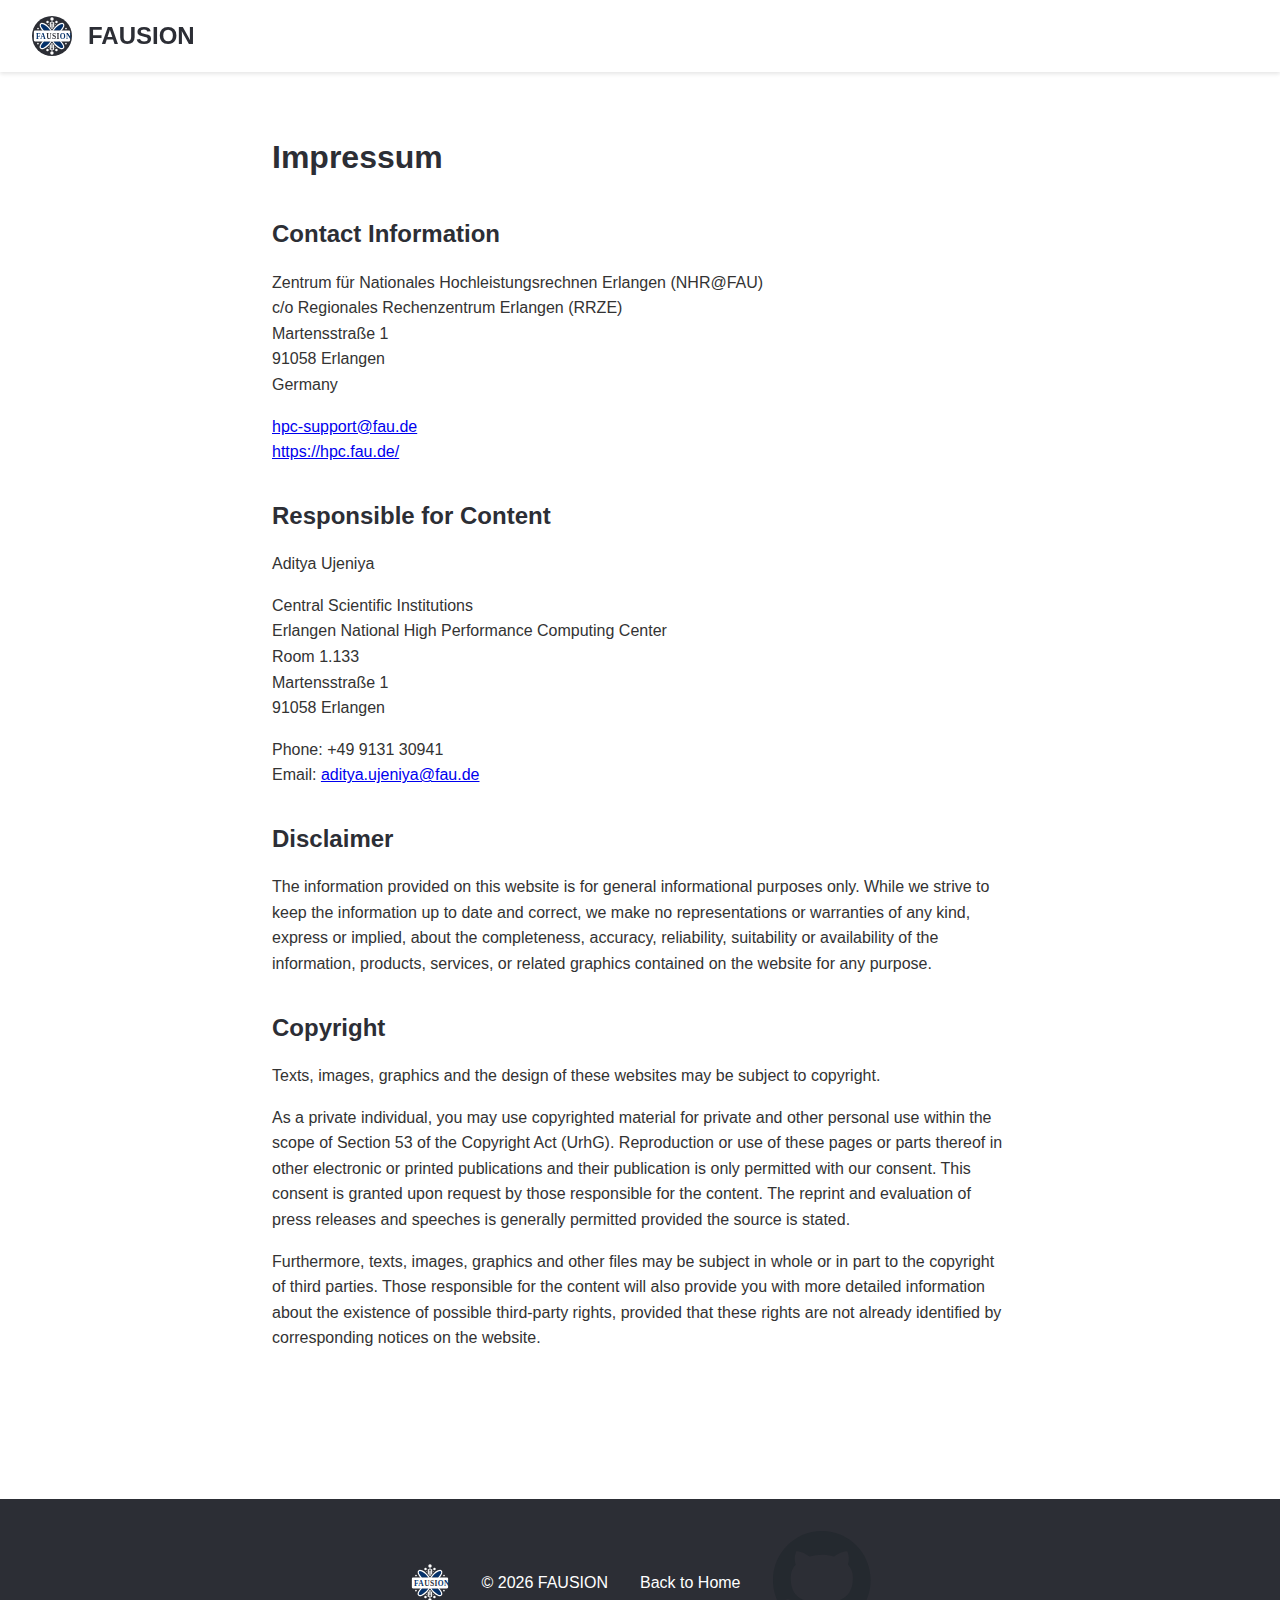
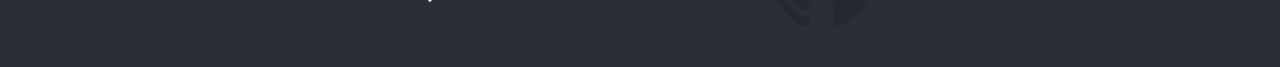
<file: impressum.html>
<!DOCTYPE html>
<html lang="en">
<head>
    <meta charset="UTF-8">
    <meta name="viewport" content="width=device-width, initial-scale=1.0">
    <title>Impressum - FAUSION</title>
    <link rel="stylesheet" href="styles.css">
    <style>
        .impressum-content {
            max-width: 800px;
            margin: 100px auto;
            padding: 2rem;
        }
        
        .impressum-content h1 {
            color: var(--primary-color);
            margin-bottom: 2rem;
        }
        
        .impressum-content h2 {
            color: var(--primary-color);
            margin: 2rem 0 1rem;
        }
        
        .impressum-content p {
            margin-bottom: 1rem;
        }
    </style>
</head>
<body>
    <header class="titlebar">
        <div class="logo-container">
            <img src="assets/fausion.svg" alt="FAUSION Logo" class="logo">
            <h1>FAUSION</h1>
        </div>
    </header>

    <div class="impressum-content">
        <h1>Impressum</h1>

        <h2>Contact Information</h2>
        <p>Zentrum für Nationales Hochleistungsrechnen Erlangen (NHR@FAU)<br>
            c/o Regionales Rechenzentrum Erlangen (RRZE)<br>
            Martensstraße 1<br>
            91058 Erlangen<br>
            Germany</p>
        <p>
            <a href="mailto:hpc-support@fau.de">hpc-support@fau.de</a><br>
            <a href="https://hpc.fau.de/">https://hpc.fau.de/</a>
        </p>

        <h2>Responsible for Content</h2>
        <p>Aditya Ujeniya</p>
        <p>
        Central Scientific Institutions<br>
        Erlangen National High Performance Computing Center<br>
        Room 1.133<br>
        Martensstraße 1<br>
        91058 Erlangen</p>
        <p>
            Phone: +49 9131 30941<br>
            Email: <a href="mailto:aditya.ujeniya@fau.de">aditya.ujeniya@fau.de</a></p>

        <h2>Disclaimer</h2>
        <p>The information provided on this website is for general informational purposes only. While we strive to keep the information up to date and correct, we make no representations or warranties of any kind, express or implied, about the completeness, accuracy, reliability, suitability or availability of the information, products, services, or related graphics contained on the website for any purpose.</p>

        <h2>Copyright</h2>
        <p>Texts, images, graphics and the design of these websites may be subject to copyright.</p>
        <p>As a private individual, you may use copyrighted material for private and other personal use within the scope of Section 53 of the Copyright Act (UrhG). Reproduction or use of these pages or parts thereof in other electronic or printed publications and their publication is only permitted with our consent. This consent is granted upon request by those responsible for the content. The reprint and evaluation of press releases and speeches is generally permitted provided the source is stated.</p>
        <p>Furthermore, texts, images, graphics and other files may be subject in whole or in part to the copyright of third parties. Those responsible for the content will also provide you with more detailed information about the existence of possible third-party rights, provided that these rights are not already identified by corresponding notices on the website.</p>
    </div>

    <footer>
        <div class="footer-content">
            <img src="assets/fausion.svg" alt="FAUSION Logo" class="footer-logo">
            <p>&copy; 2025 FAUSION</p>
            <a href="index.html">Back to Home</a>
            <a href="https://github.com/FAU-USI-ISC25" target="_blank" class="github-link">
                <img src="assets/github.svg" alt="GitHub Logo" class="github-logo">
            </a>
        </div>
    </footer>

    <script src="script.js"></script>
</body>
</html>
</file>
<file: styles.css>
:root {
    --primary-color: #2C2E35;
    --secondary-color: #04316A;
    --text-color: #333;
    --background-color: #fff;
    --card-shadow: 0 4px 6px rgba(0, 0, 0, 0.1);
    --transition-speed: 0.3s;
}

* {
    margin: 0;
    padding: 0;
    box-sizing: border-box;
}

body {
    font-family: 'Segoe UI', Tahoma, Geneva, Verdana, sans-serif;
    line-height: 1.6;
    color: var(--text-color);
    background-color: var(--background-color);
}

/* Titlebar Styles */
.titlebar {
    position: fixed;
    top: 0;
    left: 0;
    right: 0;
    background-color: var(--background-color);
    box-shadow: 0 2px 4px rgba(0, 0, 0, 0.1);
    z-index: 1000;
    transition: all var(--transition-speed) ease;
    padding: 1rem 2rem;
}

.titlebar.scrolled {
    padding: 0.5rem 2rem;
}

.logo-container {
    display: flex;
    align-items: center;
    gap: 1rem;
}

.logo {
    height: 40px;
    transition: height var(--transition-speed) ease;
}

.titlebar.scrolled .logo {
    height: 30px;
}

.logo-container h1 {
    font-size: 1.5rem;
    color: var(--primary-color);
    transition: font-size var(--transition-speed) ease;
}

.titlebar.scrolled .logo-container h1 {
    font-size: 1.2rem;
}

/* Main Content Styles */
main {
    margin-top: 80px;
    padding: 2rem;
    max-width: 1200px;
    margin-left: auto;
    margin-right: auto;
}

/* Hero Section */
.hero {
    margin-bottom: 4rem;
    opacity: 0;
    transform: translateY(20px);
    transition: opacity 0.6s ease, transform 0.6s ease;
}

.hero.visible {
    opacity: 1;
    transform: translateY(0);
}

.team-image-container {
    position: relative;
    margin-bottom: 2rem;
}

.team-image {
    width: 100%;
    height: auto;
    border-radius: 8px;
    box-shadow: var(--card-shadow);
}

.image-subtitle {
    position: absolute;
    bottom: 1rem;
    right: 1rem;
    background-color: rgba(0, 0, 0, 0.7);
    color: white;
    padding: 0.5rem 1rem;
    border-radius: 4px;
}

.hero-text {
    max-width: 800px;
    margin: 0 auto;
}

.hero-text h2 {
    color: var(--primary-color);
    margin-bottom: 1rem;
}

/* Sponsors Section */
.sponsors {
    margin-top: 4rem;
}

.main-sponsor {
    display: flex;
    align-items: center;
    justify-content: center;
    padding: 3rem;
    background-color: white;
    border-radius: 8px;
    box-shadow: var(--card-shadow);
    margin-bottom: 4rem;
    max-width: 800px;
    margin-left: auto;
    margin-right: auto;
    transition: transform var(--transition-speed) ease;
    text-decoration: none;
    color: inherit;
}

.main-sponsor:hover {
    text-decoration: none;
    transform: scale(1.02);
}

.main-sponsor-logo {
    width: 300px;
    height: auto;
    object-fit: contain;
    padding: 1rem;
}

.main-sponsor .sponsor-info {
    flex: 1;
    padding: 1rem;
}

.main-sponsor h3 {
    font-size: 2rem;
    color: var(--primary-color);
    margin-bottom: 1rem;
}

.main-sponsor p {
    color: var(--text-color);
}

.sponsors h2 {
    text-align: center;
    color: var(--primary-color);
    margin-bottom: 3rem;
}

.sponsor-cards {
    display: flex;
    flex-direction: column;
    gap: 2rem;
}

.sponsor-card {
    display: flex;
    align-items: center;
    padding: 2rem;
    background-color: white;
    border-radius: 8px;
    box-shadow: var(--card-shadow);
    opacity: 0;
    transform: translateY(20px);
    transition: all var(--transition-speed) ease;
    text-decoration: none;
    color: inherit;
}

.sponsor-card:hover {
    text-decoration: none;
    transform: translateY(0) scale(1.02);
}

.sponsor-card.visible {
    opacity: 1;
    transform: translateY(0);
}

.sponsor-card.visible:hover {
    transform: scale(1.02);
}

.sponsor-card:nth-child(even) {
    flex-direction: row-reverse;
}

.sponsor-logo {
    width: 200px;
    height: auto;
    object-fit: contain;
    padding: 1rem;
}

.sponsor-info {
    flex: 1;
    padding: 1rem;
}

.sponsor-info h3 {
    color: var(--primary-color);
    margin-bottom: 0.5rem;
}

/* Group Image Section */
.group-image {
    margin: 4rem 0;
    text-align: center;
}

.group-image .working-image-container {
    max-width: 800px;
    margin: 0 auto;
}

.group-photo {
    width: 100%;
    height: auto;
    border-radius: 8px;
    box-shadow: var(--card-shadow);
}

/* Link Hover Effects */
a {
    transition: transform var(--transition-speed) ease;
    display: inline-block;
}

a:hover {
    transform: scale(1.05);
}

/* Footer Styles */
footer {
    background-color: var(--primary-color);
    color: white;
    padding: 2rem;
}

.footer-content {
    max-width: 1200px;
    margin: 0 auto;
    display: flex;
    justify-content: center;
    align-items: center;
    gap: 2rem;
}

.footer-logo {
    height: 40px;
    width: auto;
}

footer p {
    margin: 0;
}

footer a {
    color: white;
    text-decoration: none;
    margin: 0;
}

footer a:hover {
    text-decoration: underline;
}

/* Working Images Section */
.working-images {
    display: flex;
    justify-content: center;
    gap: 2rem;
    margin: 4rem 0;
}

.working-image-container {
    position: relative;
    max-width: 45%;
    opacity: 0;
    transform: translateY(20px);
    transition: opacity 0.6s ease, transform 0.6s ease;
}

.working-image-container.visible {
    opacity: 1;
    transform: translateY(0);
}

.working-image {
    width: 100%;
    height: auto;
    border-radius: 8px;
    box-shadow: var(--card-shadow);
}

.image-subtitle {
    position: absolute;
    bottom: 1rem;
    right: 1rem;
    background-color: rgba(0, 0, 0, 0.7);
    color: white;
    padding: 0.5rem 1rem;
    border-radius: 4px;
    font-size: 0.9rem;
}

/* Responsive Design */
@media (max-width: 768px) {
    .sponsor-card {
        flex-direction: column !important;
        text-align: center;
    }

    .sponsor-logo {
        width: 150px;
        margin-bottom: 1rem;
    }

    .titlebar {
        padding: 0.5rem 1rem;
    }

    main {
        padding: 1rem;
    }

    .footer-content {
        flex-direction: column;
        gap: 0.5rem;
        text-align: center;
    }

    .footer-logo {
        margin: 0.5rem 0;
    }

    .working-images {
        flex-direction: column;
        align-items: center;
    }

    .working-image-container {
        max-width: 100%;
    }
}

@media (max-width: 480px) {
    .logo-container h1 {
        font-size: 1.2rem;
    }

    .logo {
        height: 30px;
    }

    .sponsor-logo {
        width: 120px;
    }
}
</file>
